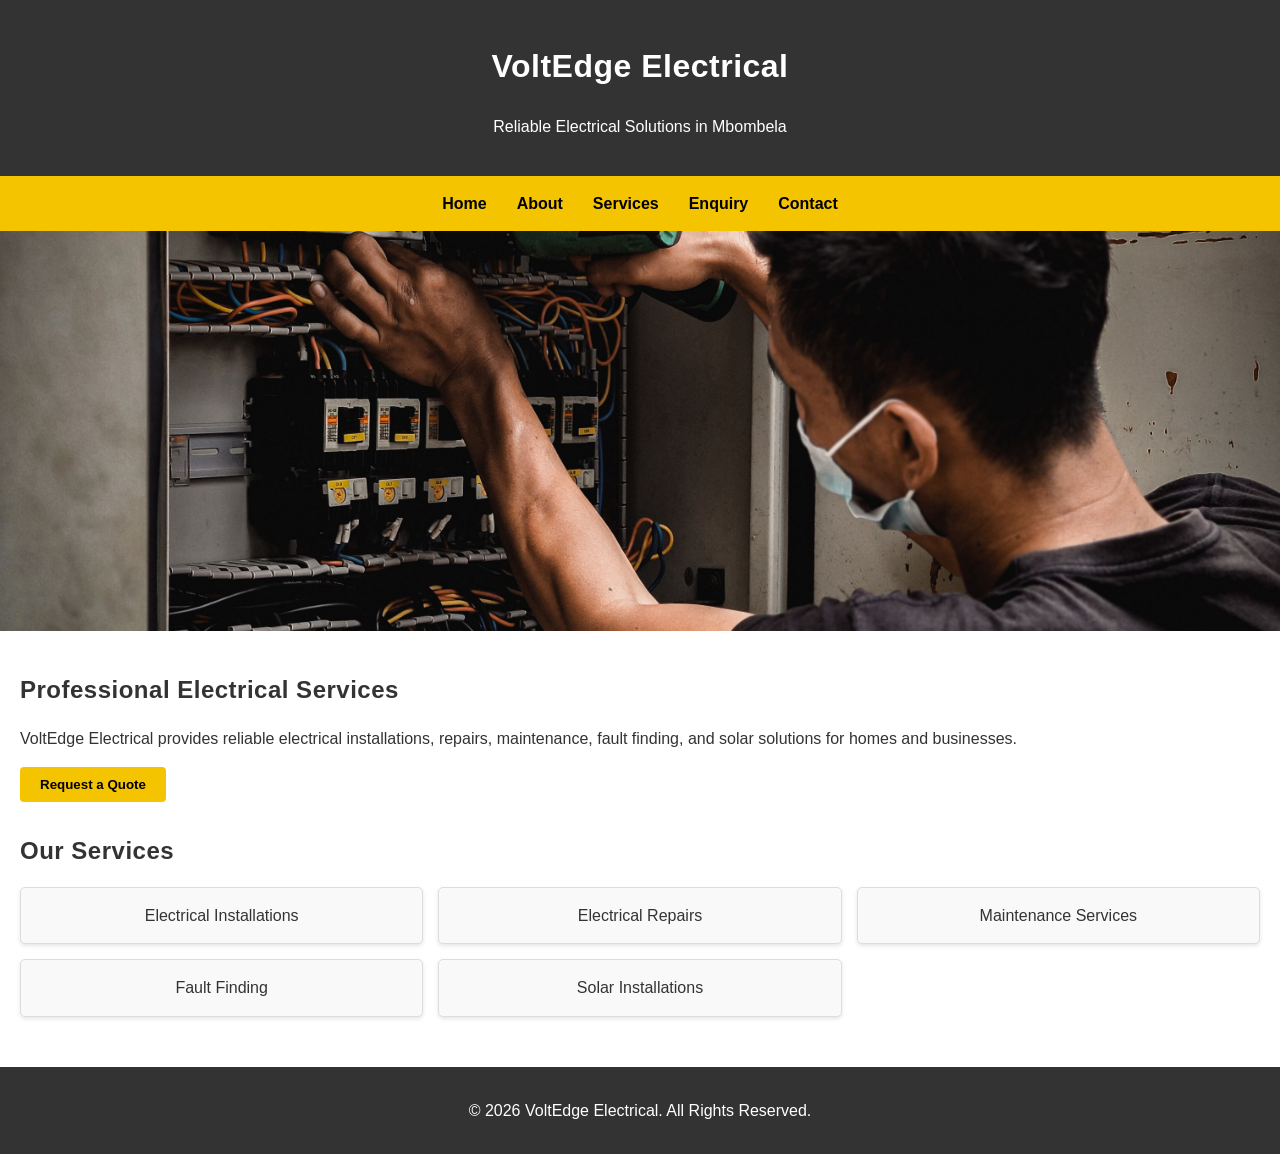
<file: index.html>
<!DOCTYPE html>
<html lang="en">
<head>

    <meta charset="UTF-8">

<meta name="viewport"
      content="width=device-width, initial-scale=1.0">

<meta name="description"
      content="VoltEdge Electrical provides professional electrical installation, maintenance and repair services.">

<meta name="keywords"
      content="electrician,electrical services,wiring,electrical repairs,electrical maintenance">

<meta name="author"
      content="Sakhile">

    <title>VoltEdge Electrical</title>

    <link rel="stylesheet" href="css/style.css">
</head>

<script src="js/script.js"></script>
<body>

    <!-- Header Section -->
    <header>
        <h1>VoltEdge Electrical</h1>
        <p>Reliable Electrical Solutions in Mbombela</p>
    </header>

    <!-- Navigation -->
    <nav>
        <a href="index.html">Home</a>
        <a href="about.html">About</a>
        <a href="services.html">Services</a>
        <a href="enquiry.html">Enquiry</a>
        <a href="contact.html">Contact</a>
    </nav>

    <!-- Main Content -->
         </nav>

    <img src="images/hero.jpg" alt="Electrician performing electrical installation work" class="hero-img">

    <!-- Main Content -->
    <main>

        <section>
            <h2>Professional Electrical Services</h2>

            <p>
                VoltEdge Electrical provides reliable electrical
                installations, repairs, maintenance, fault finding,
                and solar solutions for homes and businesses.
            </p>

            <button>Request a Quote</button>
        </section>

        <section>
            <h2>Our Services</h2>

            <ul>
                <li>Electrical Installations</li>
                <li>Electrical Repairs</li>
                <li>Maintenance Services</li>
                <li>Fault Finding</li>
                <li>Solar Installations</li>
            </ul>

        </section>

    </main>

    <!-- Footer -->
    <footer>
        <p>&copy; 2026 VoltEdge Electrical. All Rights Reserved.</p>
    </footer>

    <script src="js/script.js"></script>

</body>
</html>
</file>
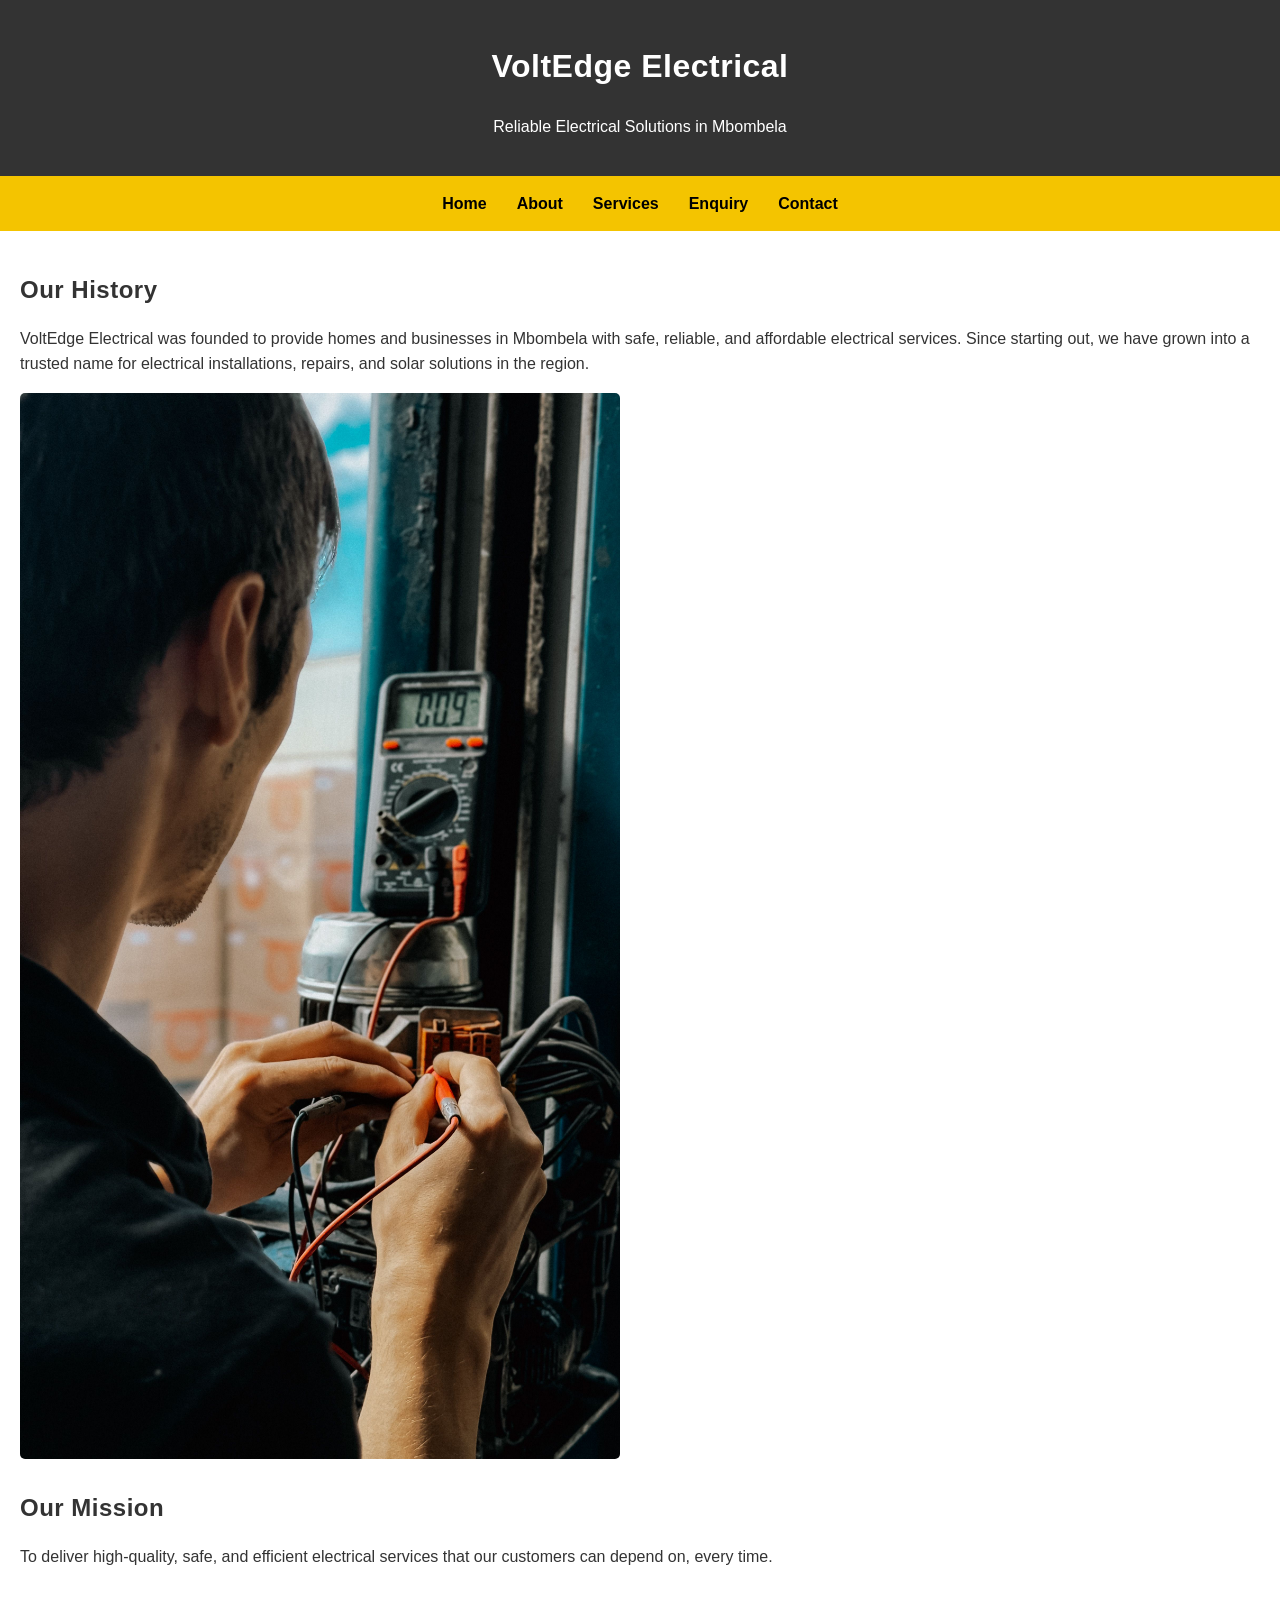
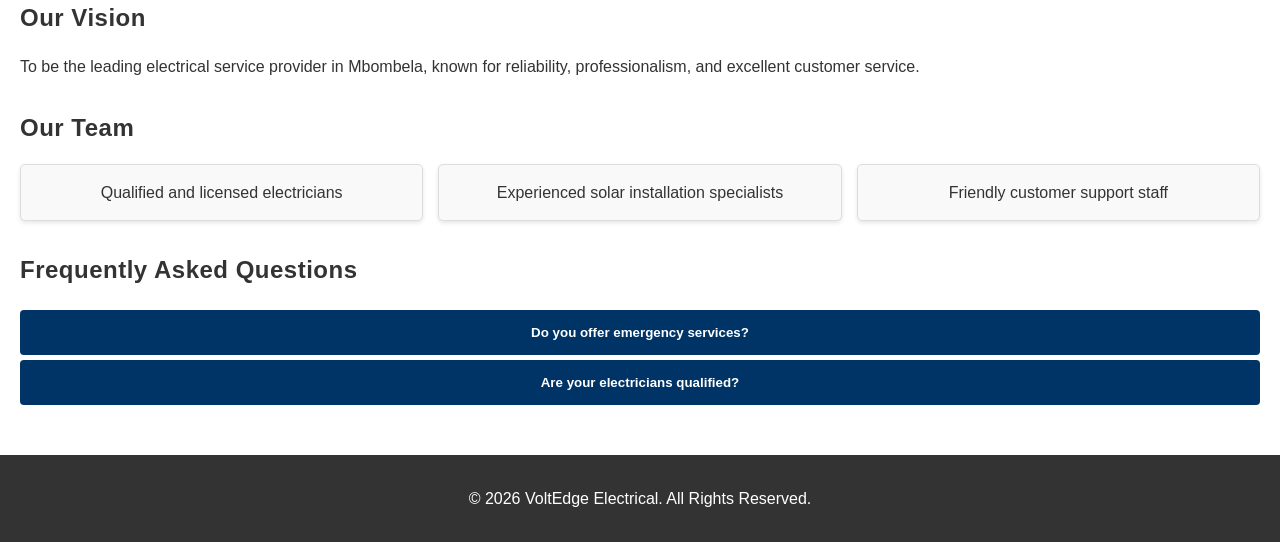
<file: about.html>
<!DOCTYPE html>
<html lang="en">
<head>
    <meta charset="UTF-8">

<meta name="viewport"
      content="width=device-width, initial-scale=1.0">

<meta name="description"
      content="VoltEdge Electrical provides professional electrical installation, maintenance and repair services.">

<meta name="keywords"
      content="electrician,electrical services,wiring,electrical repairs,electrical maintenance">

<meta name="author"
      content="Sakhile">
    <title>About Us - VoltEdge Electrical</title>

    <link rel="stylesheet" href="css/style.css">
</head>

<script src="js/script.js"></script>

<body>

    <!-- Header Section -->
    <header>
        <h1>VoltEdge Electrical</h1>
        <p>Reliable Electrical Solutions in Mbombela</p>
    </header>

    <!-- Navigation -->
    <nav>
        <a href="index.html">Home</a>
        <a href="about.html">About</a>
        <a href="services.html">Services</a>
        <a href="enquiry.html">Enquiry</a>
        <a href="contact.html">Contact</a>
    </nav>

    <!-- Main Content -->
    <main>

        <section>
            <h2>Our History</h2>
            <p>
                VoltEdge Electrical was founded to provide homes and businesses
                in Mbombela with safe, reliable, and affordable electrical
                services. Since starting out, we have grown into a trusted
                name for electrical installations, repairs, and solar
                solutions in the region.
            </p>
             <img src="images/about.jpg" alt="VoltEdge Electrical team at work" class="content-img">
        </section>

        <section>
            <h2>Our Mission</h2>
            <p>
                To deliver high-quality, safe, and efficient electrical
                services that our customers can depend on, every time.
            </p>
        </section>

        <section>
            <h2>Our Vision</h2>
            <p>
                To be the leading electrical service provider in Mbombela,
                known for reliability, professionalism, and excellent
                customer service.
            </p>
        </section>

        <section>
            <h2>Our Team</h2>
            <ul>
                <li>Qualified and licensed electricians</li>
                <li>Experienced solar installation specialists</li>
                <li>Friendly customer support staff</li>
            </ul>
        </section>

        <section>

<h2>Frequently Asked Questions</h2>

<button class="accordion-btn">
Do you offer emergency services?
</button>

<div class="accordion-content">
<p>
Yes, we offer emergency electrical services.
</p>
</div>

<button class="accordion-btn">
Are your electricians qualified?
</button>

<div class="accordion-content">
<p>
Yes, all technicians are qualified and trained.
</p>
</div>

</section>

    </main>

    <!-- Footer -->
    <footer>
        <p>&copy; 2026 VoltEdge Electrical. All Rights Reserved.</p>
    </footer>

    <script src="js/script.js"></script>

</body>
</html>
</file>
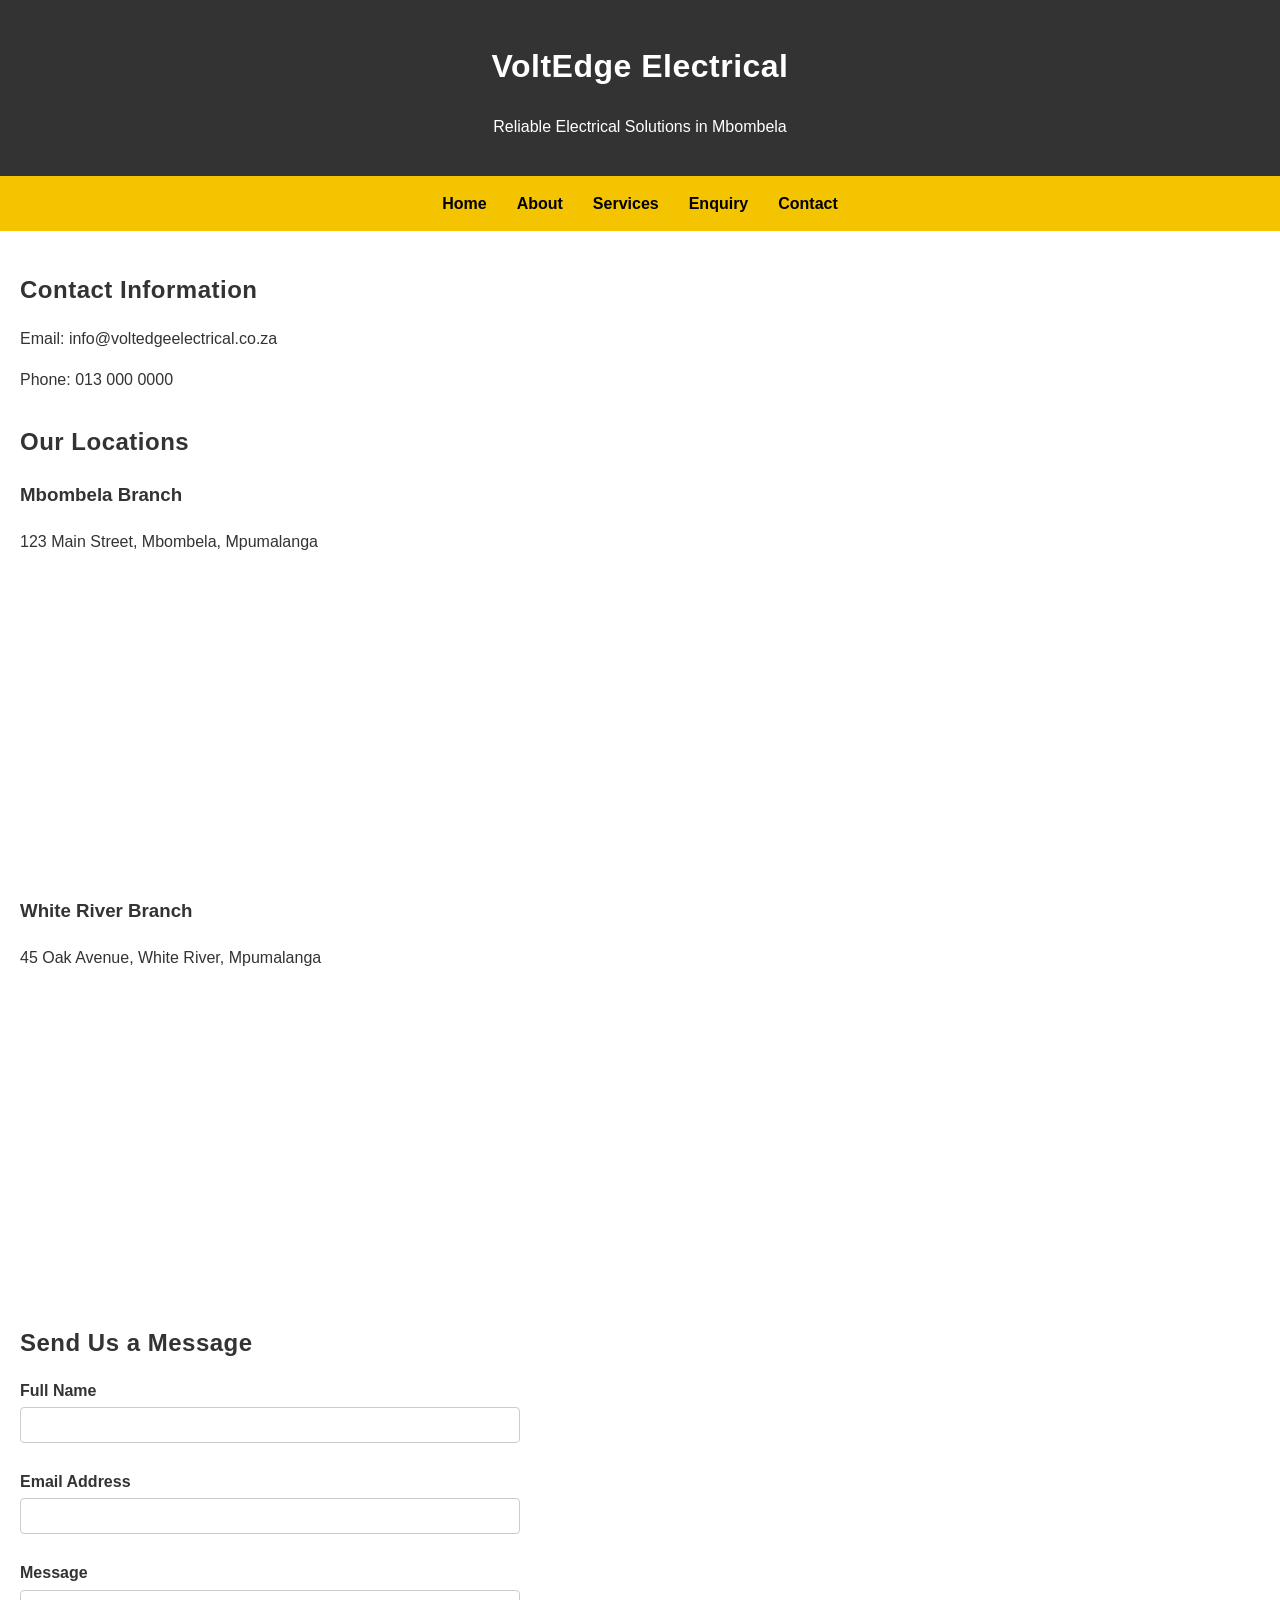
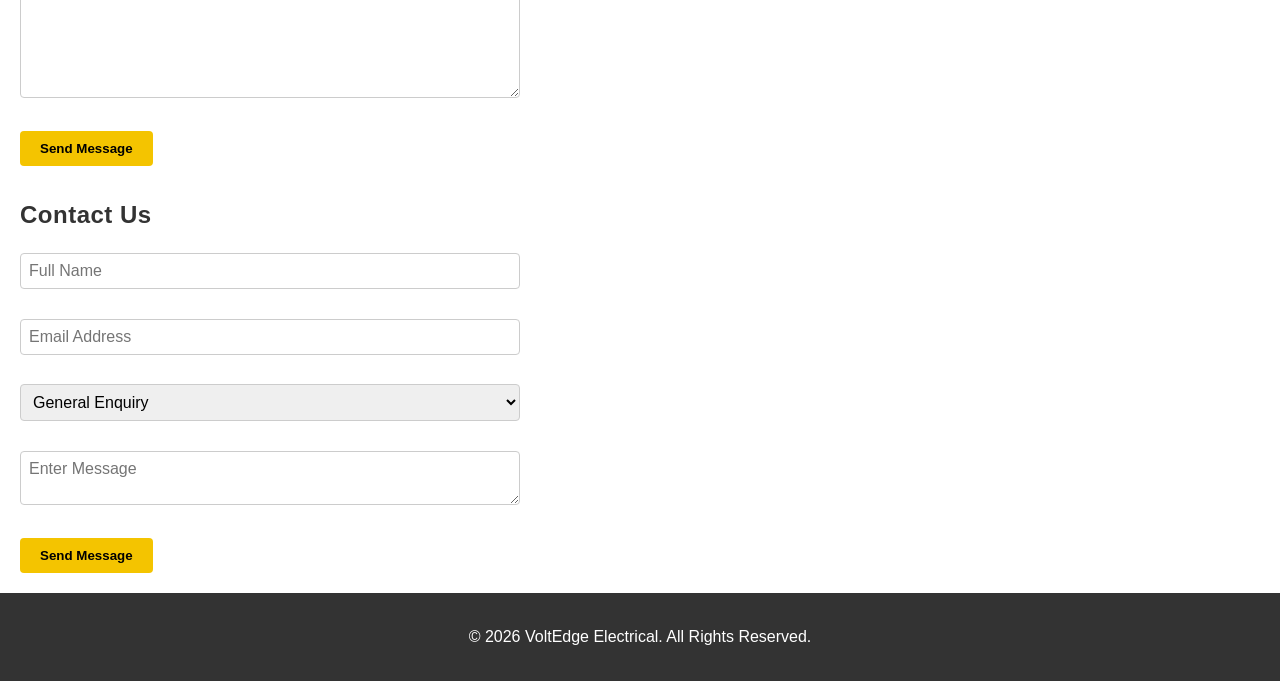
<file: contact.html>
<!DOCTYPE html>
<html lang="en">
<head>
    <meta charset="UTF-8">

<meta name="viewport"
      content="width=device-width, initial-scale=1.0">

<meta name="description"
      content="VoltEdge Electrical provides professional electrical installation, maintenance and repair services.">

<meta name="keywords"
      content="electrician,electrical services,wiring,electrical repairs,electrical maintenance">

<meta name="author"
      content="Sakhile">
    <title>Contact Us - VoltEdge Electrical</title>

    <link rel="stylesheet" href="css/style.css">
</head>

<script src="js/script.js"></script>

<body>

    <!-- Header Section -->
    <header>
        <h1>VoltEdge Electrical</h1>
        <p>Reliable Electrical Solutions in Mbombela</p>
    </header>

    <!-- Navigation -->
    <nav>
        <a href="index.html">Home</a>
        <a href="about.html">About</a>
        <a href="services.html">Services</a>
        <a href="enquiry.html">Enquiry</a>
        <a href="contact.html">Contact</a>
    </nav>

    <!-- Main Content -->
    <main>

        <section>
            <h2>Contact Information</h2>
            <p>Email: info@voltedgeelectrical.co.za</p>
            <p>Phone: 013 000 0000</p>
        </section>

        <section>
            <h2>Our Locations</h2>

            <h3>Mbombela Branch</h3>
            <p>123 Main Street, Mbombela, Mpumalanga</p>
            <iframe
                src="https://www.google.com/maps?q=Mbombela,Mpumalanga&output=embed"
                width="100%" height="300" style="border:0;" allowfullscreen=""
                loading="lazy">
            </iframe>

            <h3>White River Branch</h3>
            <p>45 Oak Avenue, White River, Mpumalanga</p>
            <iframe
                src="https://www.google.com/maps?q=White+River,Mpumalanga&output=embed"
                width="100%" height="300" style="border:0;" allowfullscreen=""
                loading="lazy">
            </iframe>
        </section>

        <section>
            <h2>Send Us a Message</h2>
            <form>
                <label for="name">Full Name</label><br>
                <input type="text" id="name" name="name" required><br><br>

                <label for="email">Email Address</label><br>
                <input type="email" id="email" name="email" required><br><br>

                <label for="message">Message</label><br>
                <textarea id="message" name="message" rows="5" required></textarea><br><br>

                <button type="submit">Send Message</button>
            </form>
        </section>

        <h2>Contact Us</h2>

<form id="contactForm">

<input type="text"
       id="fullName"
       placeholder="Full Name"
       required>

<br><br>

<input type="email"
       id="contactEmail"
       placeholder="Email Address"
       required>

<br><br>

<select id="messageType">

<option>General Enquiry</option>
<option>Complaint</option>
<option>Support</option>

</select>

<br><br>

<textarea id="message"
          placeholder="Enter Message"
          required>
</textarea>

<br><br>

<button type="submit">

Send Message

</button>

</form>

    </main>

    <!-- Footer -->
    <footer>
        <p>&copy; 2026 VoltEdge Electrical. All Rights Reserved.</p>
    </footer>

    <script src="js/script.js"></script>

</body>
</html>
</file>
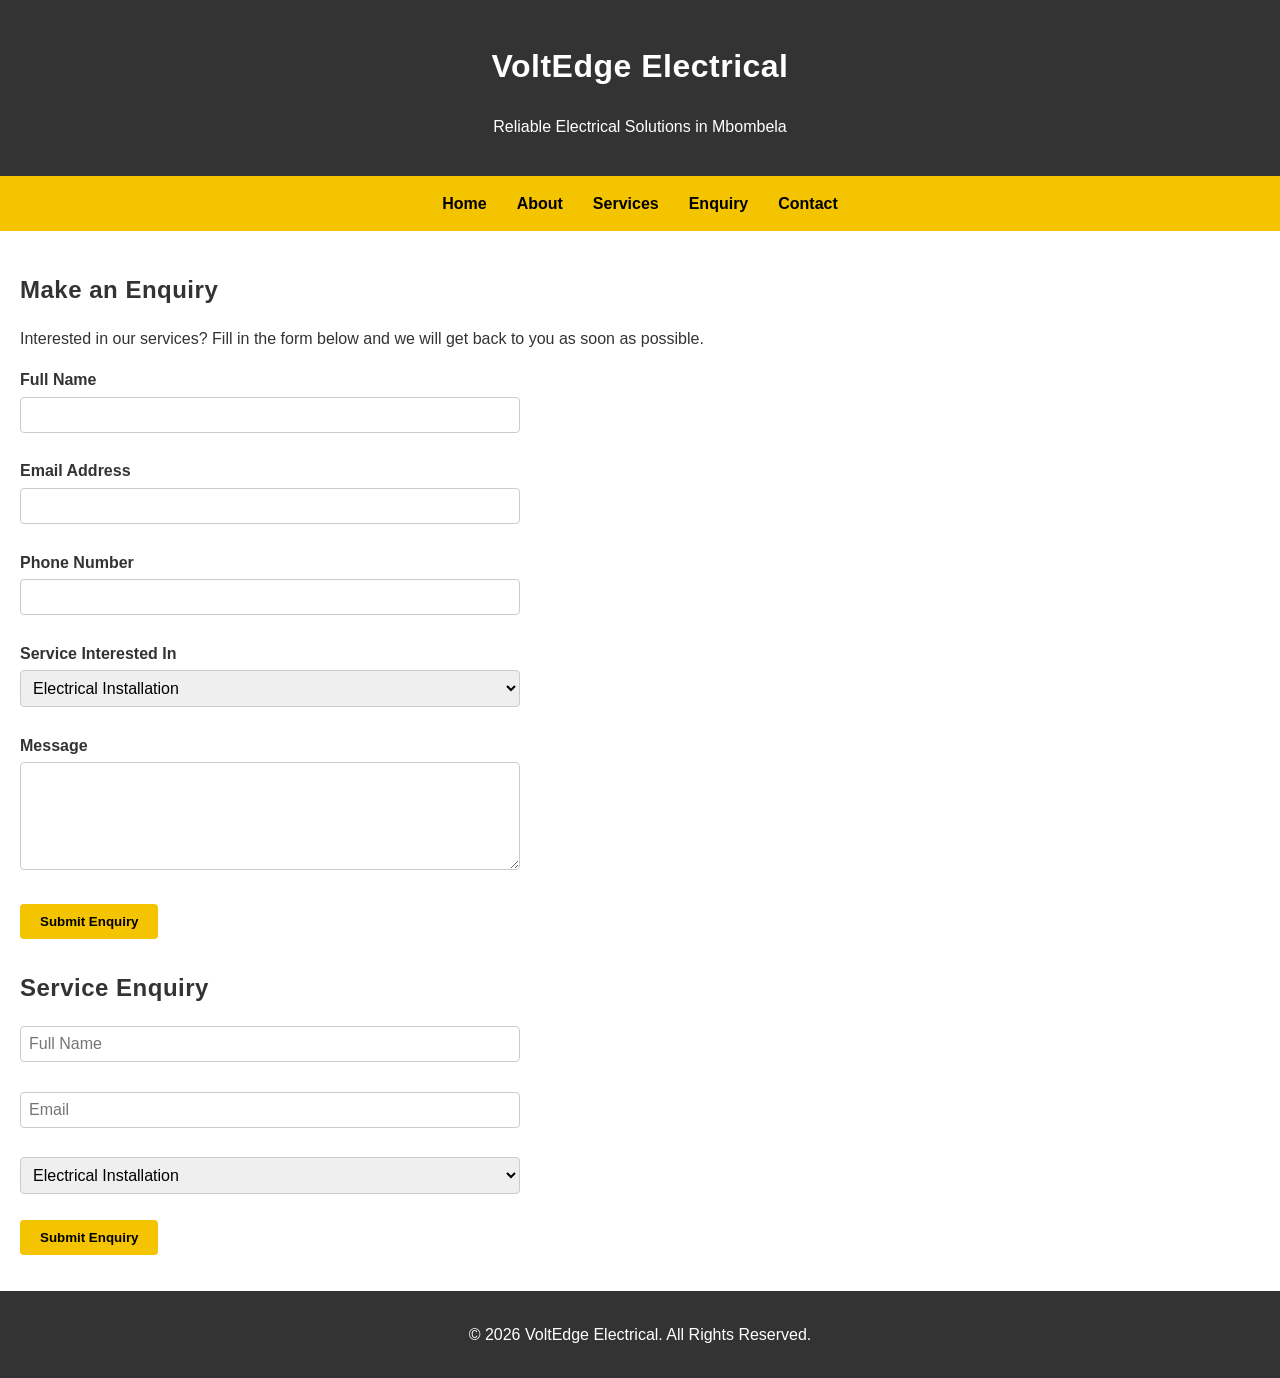
<file: enquiry.html>
<!DOCTYPE html>
<html lang="en">
<head>
    <meta charset="UTF-8">

<meta name="viewport"
      content="width=device-width, initial-scale=1.0">

<meta name="description"
      content="VoltEdge Electrical provides professional electrical installation, maintenance and repair services.">

<meta name="keywords"
      content="electrician,electrical services,wiring,electrical repairs,electrical maintenance">

<meta name="author"
      content="Sakhile">
    <title>Enquiry - VoltEdge Electrical</title>

    <link rel="stylesheet" href="css/style.css">
</head>

<script src="js/script.js"></script>

<body>

    <!-- Header Section -->
    <header>
        <h1>VoltEdge Electrical</h1>
        <p>Reliable Electrical Solutions in Mbombela</p>
    </header>

    <!-- Navigation -->
    <nav>
        <a href="index.html">Home</a>
        <a href="about.html">About</a>
        <a href="services.html">Services</a>
        <a href="enquiry.html">Enquiry</a>
        <a href="contact.html">Contact</a>
    </nav>

    <!-- Main Content -->
    <main>

        <section>
            <h2>Make an Enquiry</h2>
            <p>
                Interested in our services? Fill in the form below and we
                will get back to you as soon as possible.
            </p>

            <form>
                <label for="name">Full Name</label><br>
                <input type="text" id="name" name="name" required><br><br>

                <label for="email">Email Address</label><br>
                <input type="email" id="email" name="email" required><br><br>

                <label for="phone">Phone Number</label><br>
                <input type="tel" id="phone" name="phone"><br><br>

                <label for="service">Service Interested In</label><br>
                <select id="service" name="service">
                    <option value="installation">Electrical Installation</option>
                    <option value="repair">Electrical Repair</option>
                    <option value="maintenance">Maintenance</option>
                    <option value="fault">Fault Finding</option>
                    <option value="solar">Solar Installation</option>
                </select><br><br>

                <label for="message">Message</label><br>
                <textarea id="message" name="message" rows="5" required></textarea><br><br>

                <button type="submit">Submit Enquiry</button>
            </form>
        </section>

        <h2>Service Enquiry</h2>

<form id="enquiryForm">

<input type="text"
       id="name"
       placeholder="Full Name"
       required>

<br><br>

<input type="email"
       id="email"
       placeholder="Email"
       required>

<br><br>

<select id="service">

<option>Electrical Installation</option>
<option>Electrical Repairs</option>
<option>Electrical Maintenance</option>

</select>

<br><br>

<button type="submit">

Submit Enquiry

</button>

</form>

<p id="response"></p>

    </main>

    <!-- Footer -->
    <footer>
        <p>&copy; 2026 VoltEdge Electrical. All Rights Reserved.</p>
    </footer>

    <script src="js/script.js"></script>

</body>
</html>
</file>
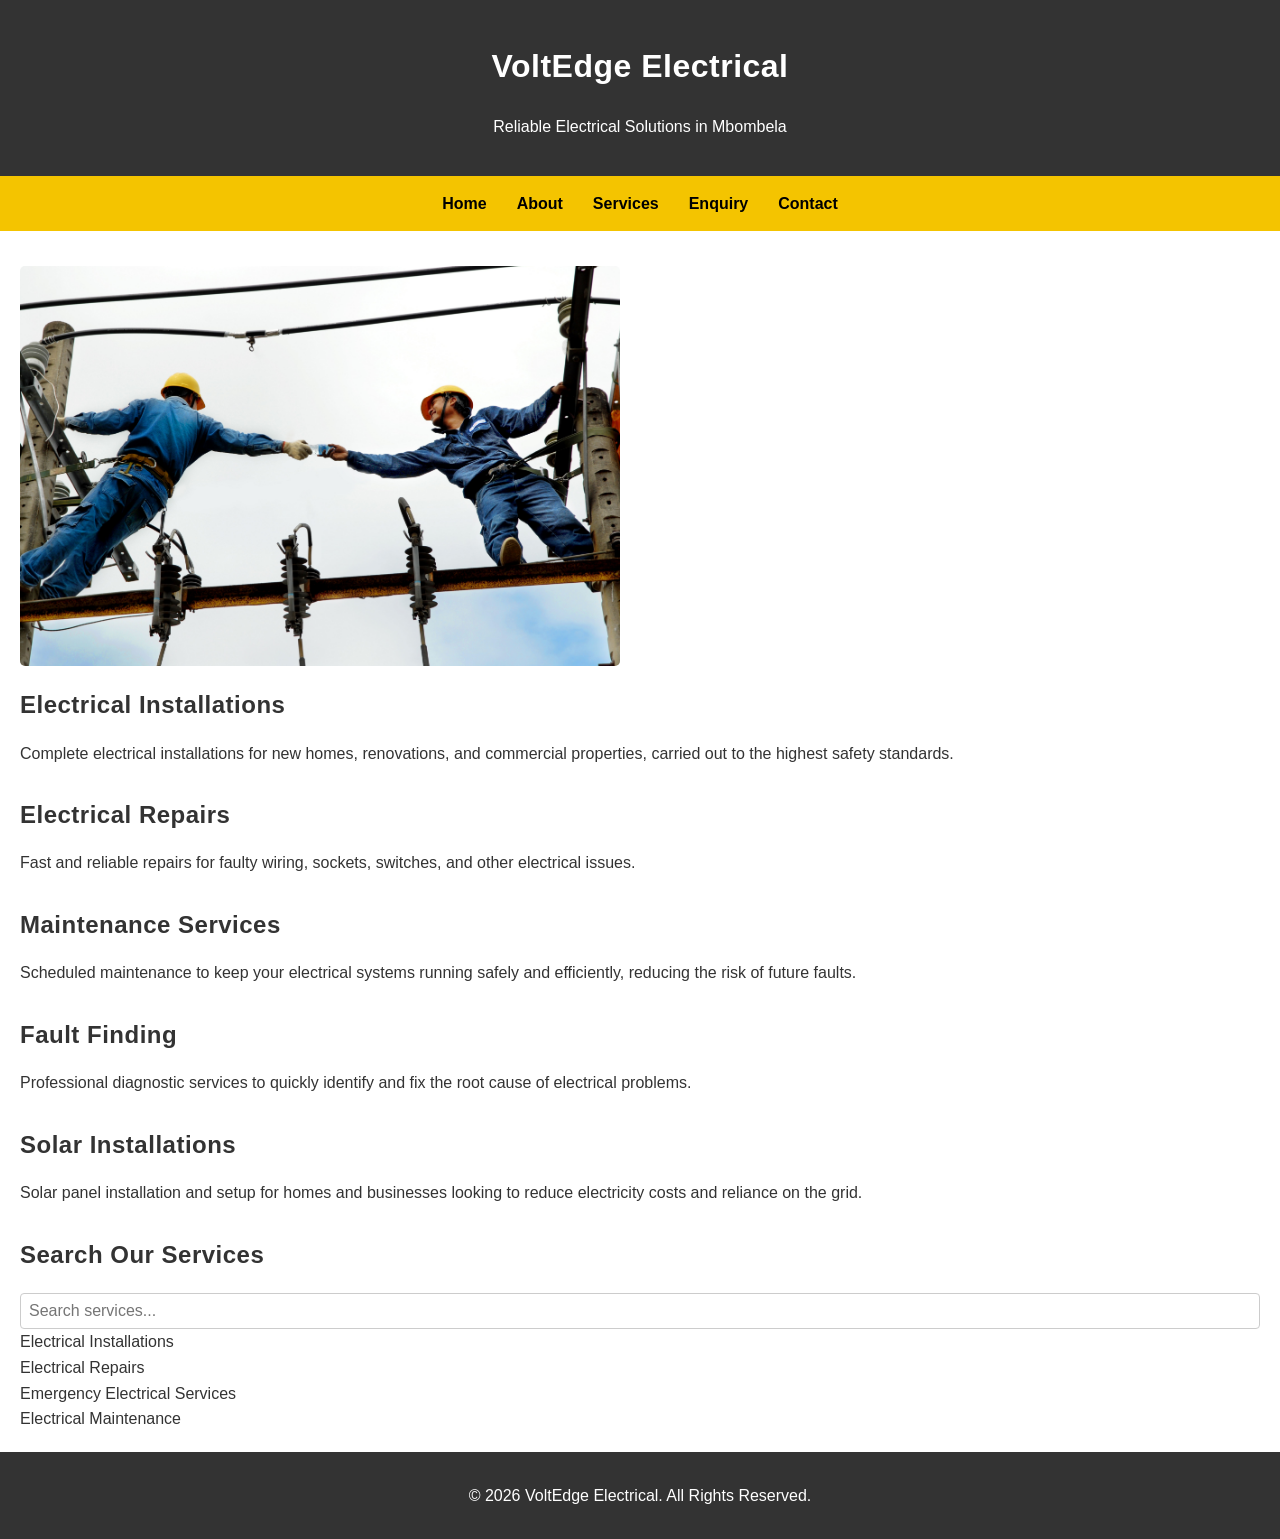
<file: services.html>
<!DOCTYPE html>
<html lang="en">
<head>
    <meta charset="UTF-8">

<meta name="viewport"
      content="width=device-width, initial-scale=1.0">

<meta name="description"
      content="VoltEdge Electrical provides professional electrical installation, maintenance and repair services.">

<meta name="keywords"
      content="electrician,electrical services,wiring,electrical repairs,electrical maintenance">

<meta name="author"
      content="Sakhile">
    <title>Our Services - VoltEdge Electrical</title>

    <link rel="stylesheet" href="css/style.css">
</head>
<script src="js/script.js"></script>

<body>

    <!-- Header Section -->
    <header>
        <h1>VoltEdge Electrical</h1>
        <p>Reliable Electrical Solutions in Mbombela</p>
    </header>

    <!-- Navigation -->
    <nav>
        <a href="index.html">Home</a>
        <a href="about.html">About</a>
        <a href="services.html">Services</a>
        <a href="enquiry.html">Enquiry</a>
        <a href="contact.html">Contact</a>
    </nav>

    <!-- Main Content -->
    <main>
        <img src="images/services.jpg" alt="Electrical services and equipment" class="content-img">

        <section>
            <h2>Electrical Installations</h2>
            <p>
                Complete electrical installations for new homes, renovations,
                and commercial properties, carried out to the highest safety
                standards.
            </p>
        </section>

        <section>
            <h2>Electrical Repairs</h2>
            <p>
                Fast and reliable repairs for faulty wiring, sockets,
                switches, and other electrical issues.
            </p>
        </section>

        <section>
            <h2>Maintenance Services</h2>
            <p>
                Scheduled maintenance to keep your electrical systems running
                safely and efficiently, reducing the risk of future faults.
            </p>
        </section>

        <section>
            <h2>Fault Finding</h2>
            <p>
                Professional diagnostic services to quickly identify and fix
                the root cause of electrical problems.
            </p>
        </section>

        <section>
            <h2>Solar Installations</h2>
            <p>
                Solar panel installation and setup for homes and businesses
                looking to reduce electricity costs and reliance on the grid.
            </p>
        </section>

        <h2>Search Our Services</h2>

<input type="text"
       id="searchInput"
       placeholder="Search services..."
       onkeyup="searchServices()">

<div class="service-item">
    Electrical Installations
</div>

<div class="service-item">
    Electrical Repairs
</div>

<div class="service-item">
    Emergency Electrical Services
</div>

<div class="service-item">
    Electrical Maintenance
</div>

    </main>

    <!-- Footer -->
    <footer>
        <p>&copy; 2026 VoltEdge Electrical. All Rights Reserved.</p>
    </footer>

    <script src="js/script.js"></script>

</body>
</html>
</file>
<file: css/style.css>
/* ============================
   RESET & BASE STYLES
============================ */
* {
    box-sizing: border-box;
}

body {
    margin: 0;
    padding: 0;
    font-family: Arial, sans-serif;
    font-size: 16px;
    line-height: 1.6;
    color: #333;
}

img {
    max-width: 100%;
    height: auto;
    display: block;
}

/* ============================
   TYPOGRAPHY
============================ */
h1, h2 {
    font-weight: bold;
    letter-spacing: 0.5px;
}

h1 {
    font-size: 2rem;
}

h2 {
    font-size: 1.5rem;
    margin-bottom: 15px;
}

p {
    font-size: 1rem;
    line-height: 1.6;
}

/* ============================
   HEADER
============================ */
header {
    background-color: #333;
    color: white;
    text-align: center;
    padding: 20px;
}

header h1 {
    color: white;
}

/* ============================
   NAVIGATION (Flexbox layout)
============================ */
nav {
    background-color: #f4c400;
    padding: 15px;
    display: flex;
    justify-content: center;
    flex-wrap: wrap;
}

nav a {
    margin: 0 15px;
    text-decoration: none;
    color: black;
    font-weight: bold;
    transition: color 0.3s ease;
}

nav a:hover,
nav a:focus {
    color: #333;
}

/* ============================
   MAIN CONTENT
============================ */
main {
    padding: 20px;
}

section {
    margin-bottom: 30px;
}

/* Services list laid out with CSS Grid */
main ul {
    list-style: none;
    padding: 0;
    display: grid;
    grid-template-columns: repeat(3, 1fr);
    gap: 15px;
}

main ul li {
    background-color: #f9f9f9;
    border: 1px solid #ddd;
    border-radius: 5px;
    padding: 15px;
    text-align: center;
    box-shadow: 0 2px 4px rgba(0, 0, 0, 0.1);
}

/* ============================
   BUTTON
============================ */
button {
    background-color: #f4c400;
    border: none;
    padding: 10px 20px;
    cursor: pointer;
    font-weight: bold;
    border-radius: 4px;
    transition: background-color 0.3s ease, transform 0.2s ease;
}

button:hover {
    background-color: #d9ac00;
}

button:active {
    transform: scale(0.97);
}

/* ============================
   FOOTER
============================ */
footer {
    background-color: #333;
    color: white;
    text-align: center;
    padding: 15px;
}

/* ============================
   RESPONSIVE DESIGN
============================ */

/* Tablet breakpoint */
@media (max-width: 768px) {
    main ul {
        grid-template-columns: repeat(2, 1fr);
    }

    h1 {
        font-size: 1.75rem;
    }
}

/* Mobile breakpoint */
@media (max-width: 480px) {
    nav {
        flex-direction: column;
        align-items: center;
    }

    nav a {
        margin: 8px 0;
    }

    main ul {
        grid-template-columns: 1fr;
    }

    h1 {
        font-size: 1.5rem;
    }

    h2 {
        font-size: 1.25rem;
    }
}

/* ============================
   FORMS
============================ */
form {
    max-width: 500px;
}

label {
    font-weight: bold;
}

input,
select,
textarea {
    width: 100%;
    padding: 8px;
    margin-top: 4px;
    border: 1px solid #ccc;
    border-radius: 4px;
    font-family: Arial, sans-serif;
    font-size: 1rem;
}

input:focus,
select:focus,
textarea:focus {
    outline: none;
    border-color: #f4c400;
}

/* ============================
   IMAGES
============================ */
.hero-img {
    width: 100%;
    max-height: 400px;
    object-fit: cover;
}

.content-img {
    width: 100%;
    max-width: 600px;
    height: auto;
    border-radius: 5px;
    margin: 15px 0;
}

@media (max-width: 480px) {
    .hero-img {
        max-height: 200px;
    }
}

.accordion-btn{
    width:100%;
    padding:15px;
    border:none;
    background:#003366;
    color:white;
    cursor:pointer;
    margin-top:5px;
}

.accordion-content{
    display:none;
    padding:15px;
    background:#f4f4f4;
}
</file>
